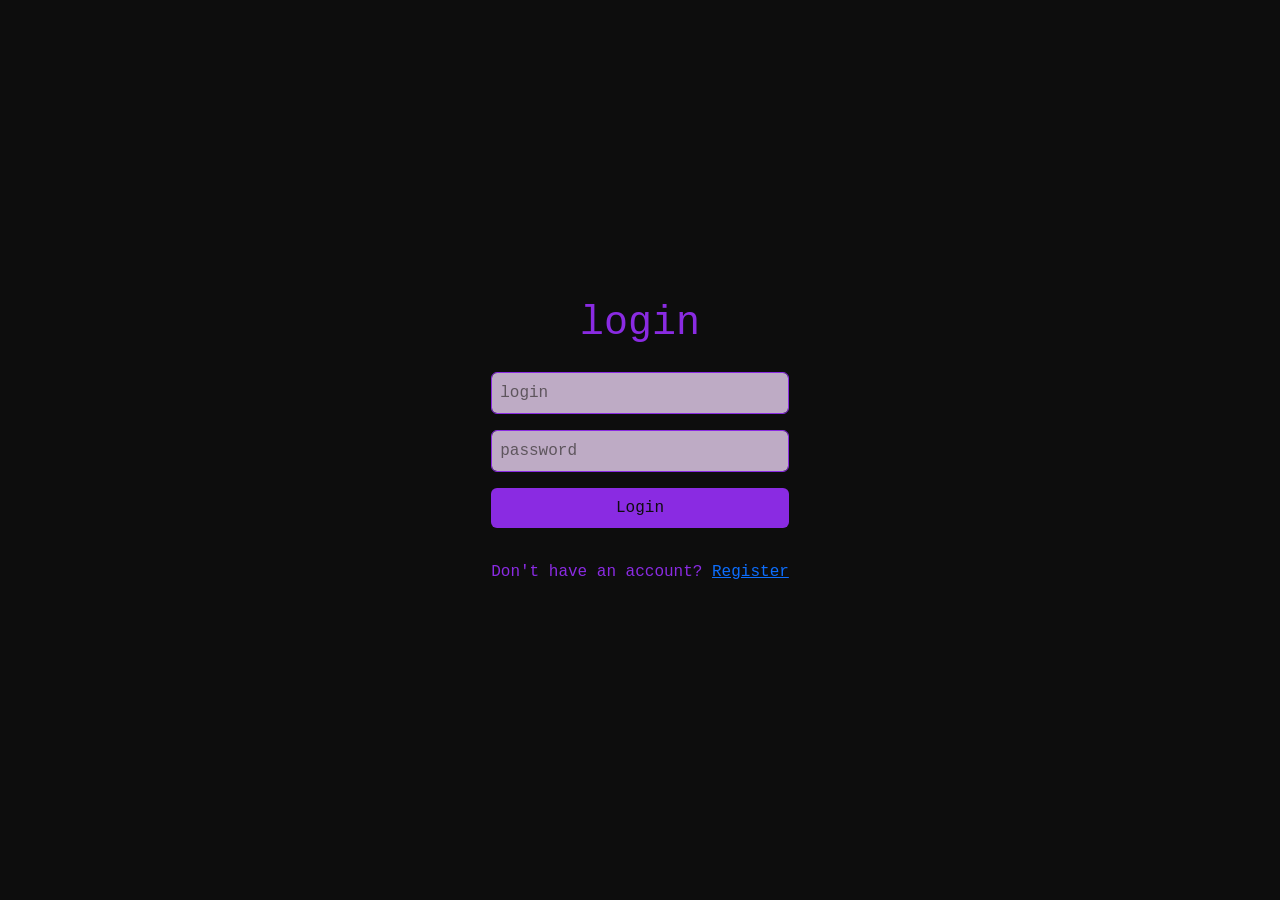
<file: login.html>
<!DOCTYPE html>
<html lang="ru">
<head>
    <meta charset="UTF-8">
    <meta name="viewport" content="width=device-width, initial-scale=1.0">
    <title>EgorovaIS</title>
    <link href="https://cdn.jsdelivr.net/npm/bootstrap@5.2.3/dist/css/bootstrap.min.css" rel="stylesheet">
    <script src="https://cdn.jsdelivr.net/npm/bootstrap@5.2.3/dist/js/bootstrap.bundle.min.js"></script>
    <link rel="stylesheet" href="css/style.css">
</head>
<body>
    <div class="container d-flex justify-content-center align-items-center vh-100">
        <div class="row">    
            <div class="col-12 text-center">
                <h1 class="mb-4">login</h1>
                <form action="/login.html" method="POST" class="d-flex flex-column gap-3">
                    <input type="text" name="login" class="form-control custom-input" placeholder="login">
                    <input type="password" name="password" class="form-control custom-input" placeholder="password">
                    <button class="btn btn-primary" type="submit" name="submit">Login</button>
                    <p class="mt-3">Don't have an account? <a href="/registration.html">Register</a></p>
                </form>
            </div>
        </div>
    </div>
</body>
</html>
</file>
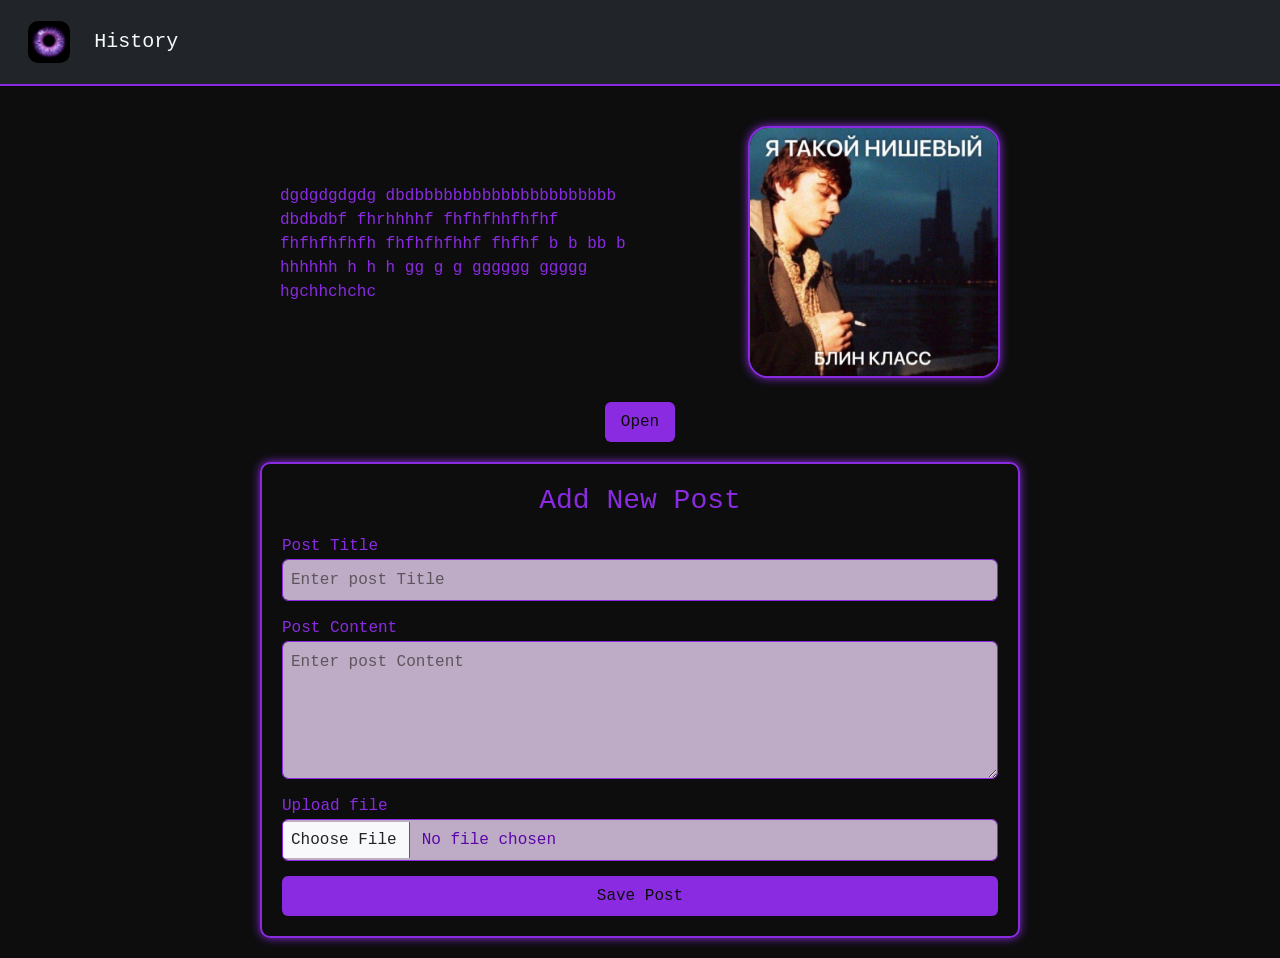
<file: profile.html>
<!DOCTYPE html>
<html lang="ru">
<head>
    <meta charset="UTF-8">
    <meta name="viewport" content="width=device-width, initial-scale=1.0">
    <title>EgorovaIS</title>
    <link href="https://cdn.jsdelivr.net/npm/bootstrap@5.2.3/dist/css/bootstrap.min.css" rel="stylesheet">
    <script src="https://cdn.jsdelivr.net/npm/bootstrap@5.2.3/dist/js/bootstrap.bundle.min.js"></script>
    <link rel="stylesheet" href="css/style.css">
</head>
<body>
    <nav class="navbar navbar-dark bg-dark p-3">
        <div class="container-fluid">
            <a href="#" class="navbar-brand d-flex align-items-center gap-3">
                <img src="3.jpeg" alt="logo" class="me-2">
                <span class="text-light">History</span>
            </a>
        </div>
    </nav>
    <div class="container">
        <div class="story-container">
            <div class="story-text">
                <p>dgdgdgdgdg dbdbbbbbbbbbbbbbbbbbbbbb dbdbdbf fhrhhhhf fhfhfhhfhfhf fhfhfhfhfh fhfhfhfhhf fhfhf b b bb b hhhhhh h h h gg g g gggggg ggggg hgchhchchc </p>
            </div>
            <img src="1.jpeg" alt="фото" class="hacker-img">
        </div>

        <div class="text-center mt-4">
            <button id="toggleButton" class="btn btn-primary">Open</button>
        </div>

        <div id="extraImage" class="mt-3 text-center" style="display: none;">
            <img class="hacker-img" src="2.jpeg" alt="photo2">
        </div>
        <div class="post-form-block">
            <h3 class="text-center mb-3">Add New Post</h3>
            <form action="profile.php" id="postForm" class="d-flex flex-column gap-2" method="POST" enctype="multipart/form-data">
                <div class="form-group">
                    <label class="form-label" for="postTitle">Post Title</label>
                    <input type="text" name="postTitle" class="form-control custom-input" id="postTitle" placeholder="Enter post Title" required>
                </div>
                <div class="form-group">
                    <label class="form-label" for="postContent">Post Content</label>
                    <textarea name="postContent" class="form-control custom-input" id="postContent" placeholder="Enter post Content" rows="5" required></textarea>
                </div>
                <div class="form-group">
                    <label class="form-label" for="file">Upload file</label>
                    <input type="file" name="file" class="form-control custom-input" id="file">
                </div>
                <button class="btn btn-primary" type="submit" name="submit">Save Post</button>
            </form>
        </div>
    </div>
    <script src="js/script.js"></script>
</body>
</html>
</file>
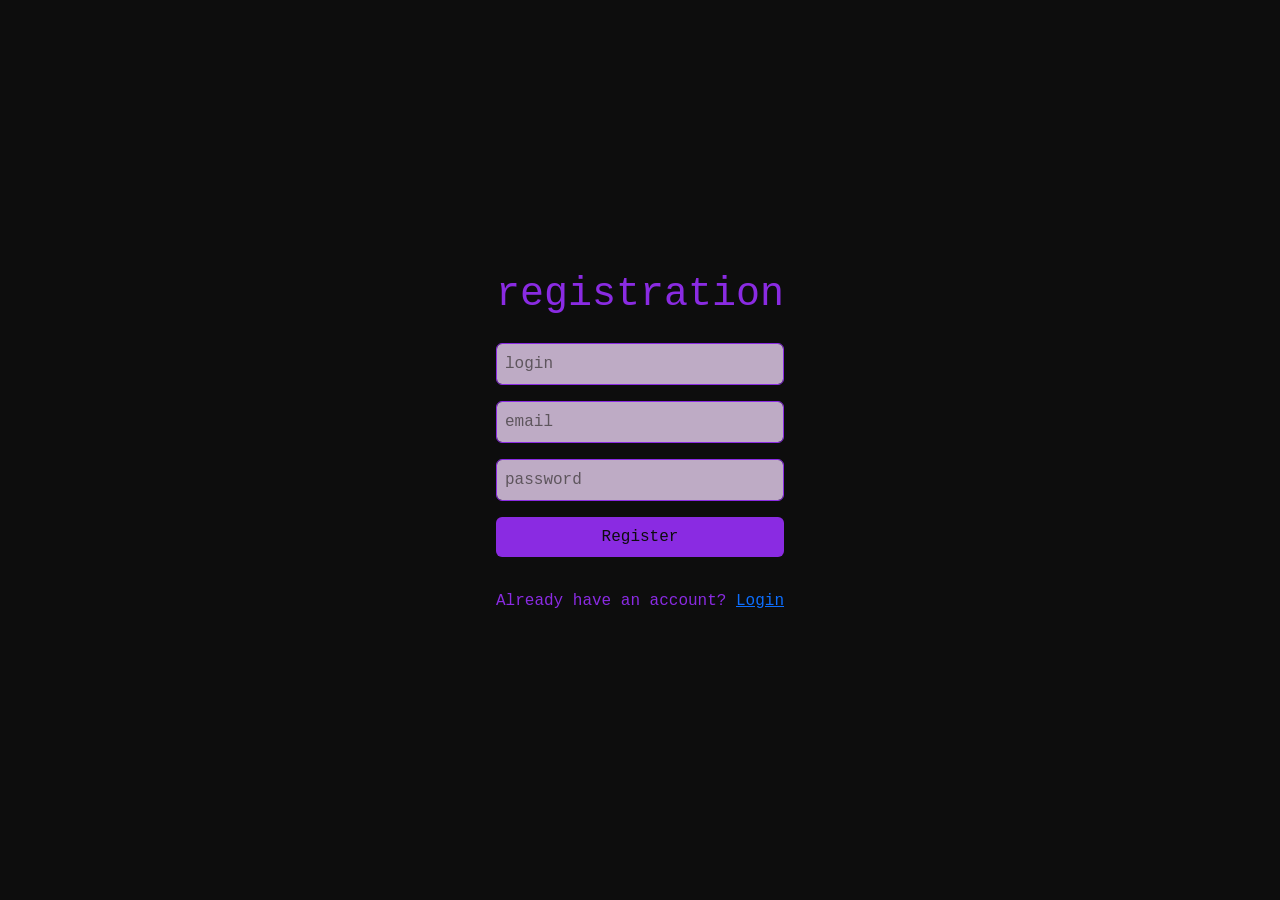
<file: registration.html>
<!DOCTYPE html>
<html lang="ru">
<head>
    <meta charset="UTF-8">
    <meta name="viewport" content="width=device-width, initial-scale=1.0">
    <title>EgorovaIS</title>
    <link href="https://cdn.jsdelivr.net/npm/bootstrap@5.2.3/dist/css/bootstrap.min.css" rel="stylesheet">
    <script src="https://cdn.jsdelivr.net/npm/bootstrap@5.2.3/dist/js/bootstrap.bundle.min.js"></script>
    <link rel="stylesheet" href="css/style.css">
</head>
<body>
    <div class="container d-flex justify-content-center align-items-center vh-100">
        <div class="row">    
            <div class="col-12 text-center">
                <h1 class="mb-4">registration</h1>
                <form action="/registration.html" method="POST" class="d-flex flex-column gap-3">
                    <input type="text" name="login" class="form-control custom-input" placeholder="login">
                    <input type="email" name="email" class="form-control custom-input" placeholder="email">
                    <input type="password" name="password" class="form-control custom-input" placeholder="password">
                    <button class="btn btn-primary" type="submit" name="submit">Register</button>
                    <p class="mt-3">Already have an account? <a href="/login.html">Login</a></p>
                </form>
            </div>
        </div>
    </div>
</body>
</html>
</file>
<file: css/style.css>
body{
    background-color: #0d0d0d;
    color: blueviolet;
    font-family: 'Courier New', monospace;
    margin: 0;
    padding: 0;
}

.container{
    max-width:800px;
    margin: 0 auto;
    padding: 20px;
}

h1, h3{
    color:blueviolet;
    text-align: center;
}

.navbar{
    border-bottom: 2px solid blueviolet;
    max-height: 10%;
}

.me-2{
    width: 5%;
    border-radius: 10px;
}

.hacker-img{
    max-width: 35%;
    height: auto;
    border: 2px solid blueviolet;
    box-shadow: 0 0 10px blueviolet;
    border-radius: 20px;
}

.story-container {
    display: flex;
    align-items: center;
    justify-content: space-between;
    margin: 20px;
}

.story-text {
    max-width: 50%;
    text-align: left;
}

.btn-primary {
    background-color: blueviolet;
    border: none;
    color: #0d0d0d;
    padding: 0.5rem 1rem;
    font-size: 1rem;
    cursor: pointer;
    transition: background-color 0.3s ease;
}

.btn-primary:hover {
    background-color: rgb(114, 24, 199);
}

.custom-input {
    background-color: rgb(190, 171, 197);
    border: 1px solid blueviolet;
    color: rgb(90, 6, 168);
    padding: 0.5rem;
    font-family: 'Courier New', monospace;
}


.custom-input::placeholder {
    color: rgb(54, 50, 50);
    opacity: 0.7;
}

.custom-input:focus {
    background-color: rgb(158, 142, 163);
    border-color: rgb(130, 26, 228);
    box-shadow: 0 0 5px blueviolet;
    color: rgb(90, 6, 168);
}

.form-group {
    margin-bottom: 0.4rem;
}

.form-label {
    color: blueviolet;
    margin-bottom: 0.1rem;
}

.btn-outline-danger {
    border-color: #dc3545;
    color: #dc3545;
    transition: all 0.3s ease;
}

.btn-outline-danger:hover {
    background-color: #dc3545;
    color: #fff;
}

.hacker-input[type="file"] {
    padding: 0.5rem;
    border: 1px solid blueviolet;
    color: blueviolet;
    background-color: #0d0d0d;
    font-family: 'Courier New', monospace;
}

.hacker-input[type="file"]::file-selector-button {
    background-color: blueviolet;
    border: none;
    color: #0d0d0d;
    padding: 0.5rem 1rem;
    font-family: 'Courier New', monospace;
    cursor: pointer;
    transition: background-color 0.3s ease;
}


.hacker-input[type="file"]::file-selector-button:hover {
    background-color: rgb(103, 19, 182);
}

.post-form-block{
    
    border: 2px solid blueviolet;
    box-shadow: 0 0 10px blueviolet;
    padding: 20px;
    border-radius: 10px;
    margin-top: 20px;
}
</file>
